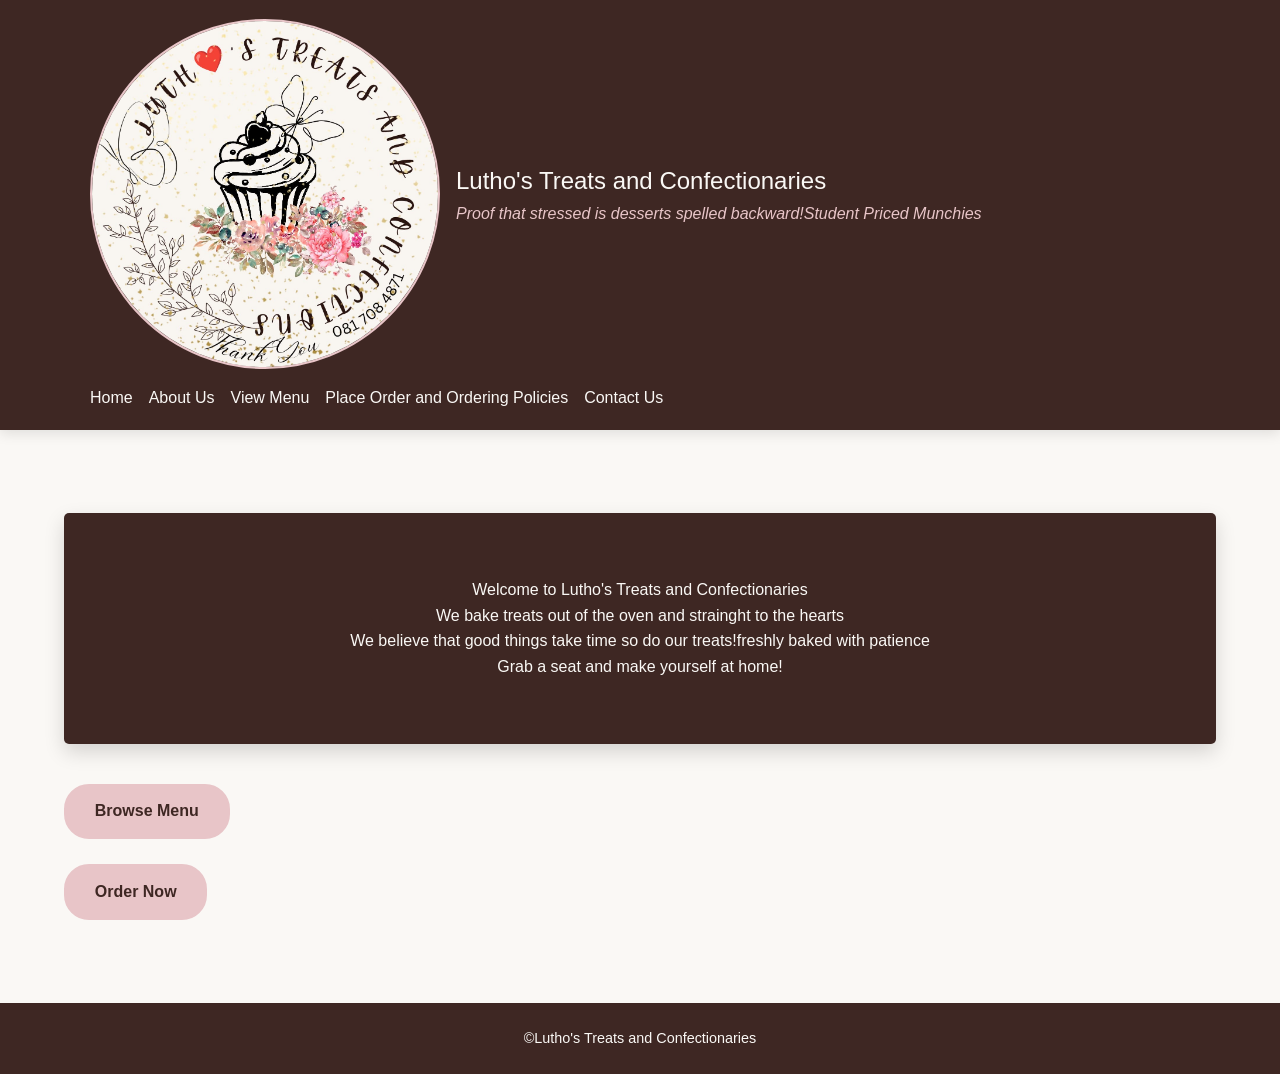
<file: index.html>
<!DOCTYPE html>
<html lang="en">
<head>
    <meta charset="UTF-8">
    <meta name="viewport" content="width=device-width, initial-scale=1.0">
     <meta name="description" content="Get your treats and desserts from Lutho's Treats and Confectionaries.A backery
    based in Pietermaritzburg.">
    <meta name="Keywords" content="Cupcakes, brownies,cookies,cakes , Lemon bites ,Cinnamon, Choc Chip">
    <meta name="author" content="Neliswa Shabalala">
    <title>Lutho's Treats and Confectionaries</title>
    <link rel="stylesheet" href="CSS/index.css">
</head>
<body>

    <!--Header-->
    <header>
        <div class="main-header">
            <div class="img-logo">
                <!--Image -->  
    <img src="images/logo.jpg"
alt="Placeholder Image" width="350" class="logo">  
        <div>
        <!--Name of the business-->
        <h1>Lutho's Treats and Confectionaries</h1>
        <p class="slogan">Proof that stressed is desserts spelled backward!<em>Student Priced Munchies</em></p>
        </div>
 </div>
    

        <!--Naviagtion-->

        <nav class="main-nav">
            <ul>
            <li><a href="index.html">Home</a></li>
             <li><a href="about.html">About Us</a></li>
              <li><a href="menu.html">View Menu</a></li>
               <li><a href="order.html">Place Order and Ordering Policies</a></li>
                <li><a href="contact.html">Contact Us</a></li>
            </ul>
        </nav>
        </div>
    </header>

    <br><br>


<main>
    <section class="welcome-message" >
        <article>
        <!--Welcome message-->
        <div>
            Welcome to Lutho's Treats and Confectionaries
        </div>

        <div>
            We bake treats out of the oven and strainght to the hearts
        </div>

        <div>We believe that good things take time so do our treats!freshly baked with patience</div>

        <div>
            Grab a seat and make yourself at home!
        </div>  
    </article>
    </section>

    <section class="call-to">
        <div class="buttons">
            <a href="menu.html" class="btn">Browse Menu</a>
            <br><br>
             <a href="order.html" class="btn">Order Now</a>
        </div>

    </section>
</main>

<br><br>
<!--Footer-->
<footer>
    <p>&copy;Lutho's Treats and Confectionaries</p>
</footer>

</body>
</html>
</file>
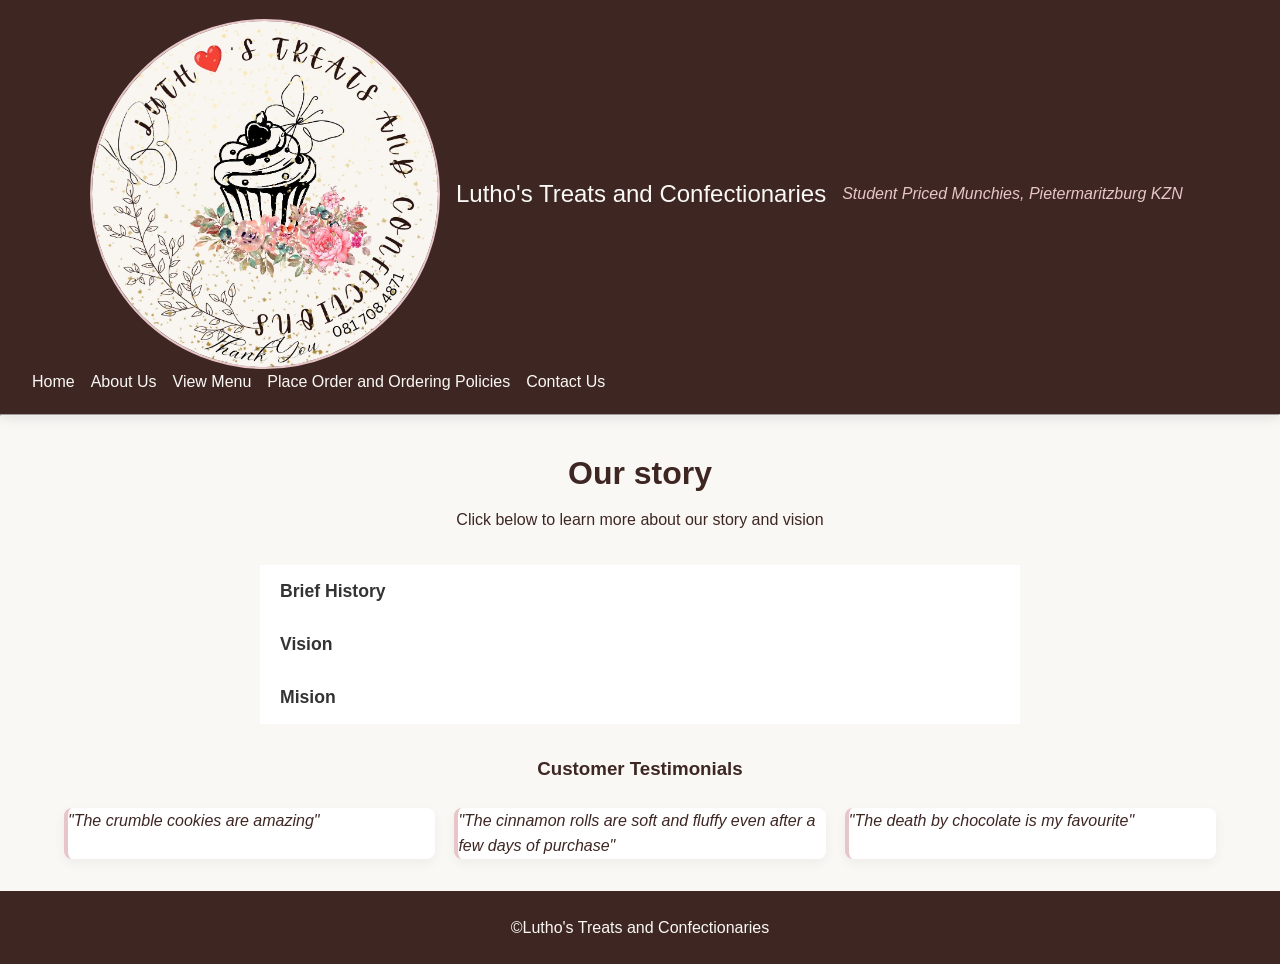
<file: about.html>
<!DOCTYPE html>
<html lang="en">
<head>
    <meta charset="UTF-8">
    <meta name="viewport" content="width=device-width, initial-scale=1.0">
    <meta name="description" content="Get your treats and desserts from Lutho's Treats and Confectionaries.A backery
    based in Pietermaritzburg.">
    <meta name="Keywords" content="Cupcakes, brownies,cookies,cakes , Lemon bites ,Cinnamon, Choc Chip">
    <meta name="author" content="Neliswa Shabalala">
    <title>Lutho's Treats</title>
    <link rel="stylesheet" href="CSS/about.css">
</head>
<body>
    <!--Header -->
    <header>
<div class="main-header">
            <div class="img-logo">
                <!--Image -->  
    <img src="images/logo.jpg"
alt="Placeholder Image" width="350" class="logo">
<h1>Lutho's Treats and Confectionaries</h1>
        <p class="slogan">Student Priced Munchies, Pietermaritzburg KZN</p>
            </div>
</div>
        <!--Navigation-->
        <nav class="main-nav">
             <ul>
            <li><a href="index.html">Home</a></li>
             <li><a href="about.html">About Us</a></li>
              <li><a href="menu.html">View Menu</a></li>
               <li><a href="order.html">Place Order and Ordering Policies</a></li>
                <li><a href="contact.html">Contact Us</a></li>
            </ul>
        </nav>
    </header>

    <hr>

    <main>
    <section class="about">
        <!--About Us-->
        <!--Brief History-->
        <h2>Our story </h2>
        <p>Click below to learn more about our story and vision</p>
    </section>

    <!--Accordions -->
    <!--Brief History-->
    <div class="accordion-container">

        <!--Accordion 1-->
            <button class="accordion-btn" aria-expanded="false">Brief History</button>
            <div class="panel">
                 <p>"Growing up, I have always loved baking and baking has always been
                a love language at home. I have always been interested in learning how to bake.
                My mom is also a baker but she was not always keen on experimenting with me
                so I started experimenting by myself and baking. I used to share all my experiments
                with my friends and they always enjoyed my treats, so I decided to start selling
                in high school until now. The aim was to always sell student friendly treats."
                - Founder , Luthando Mchunu.
                </p>
            </div>
        

 
         <!--Vision-->
           <!--Accordion 1-->
            <button class="accordion-btn"  aria-expanded="false">Vision</button>
            <div class="panel">
                 <p> To expand the business and be able to supply other places besides
                Pietermaritzburg. The goal is to one day own a bakery that will continue sell
                affordable treats to students, residents and batch orders to events.
                </p>
        </div>


         <!--Mission-->
         <!--Accordion 3-->
            <button class="accordion-btn"  aria-expanded="false">Mision</button>
            <div class="panel">
                 <p>  To offer delicious, fresh and affordable bakes treats.
                The aim is to make people feel warmth and joy when biting into the treats.
                To put smiles on customers when they collect or we deliver their treats.
                </p>
        </div>


    </div>
<!--Customer Testimonials-->
    <section class="testimonials">
    <h3>Customer Testimonials</h3>
    <div class="testimonials-card">
<div class="testimonials-content">
    <p>"The crumble cookies are amazing"</p>
</div>

<div class="testimonials-content">
    <p> "The cinnamon rolls are soft and fluffy even after a few days of purchase"</p>
</div>

<div class="testimonials-content">
    <p>  "The death by chocolate is my favourite"</p>
</div>
    </div>
    </section>
    </main>
 <!--Footer-->
    <footer><p>&copy;Lutho's Treats and Confectionaries</p></footer>

    <script src="JavaScript/about.js"></script>
    
     
</body>
</html>
</file>
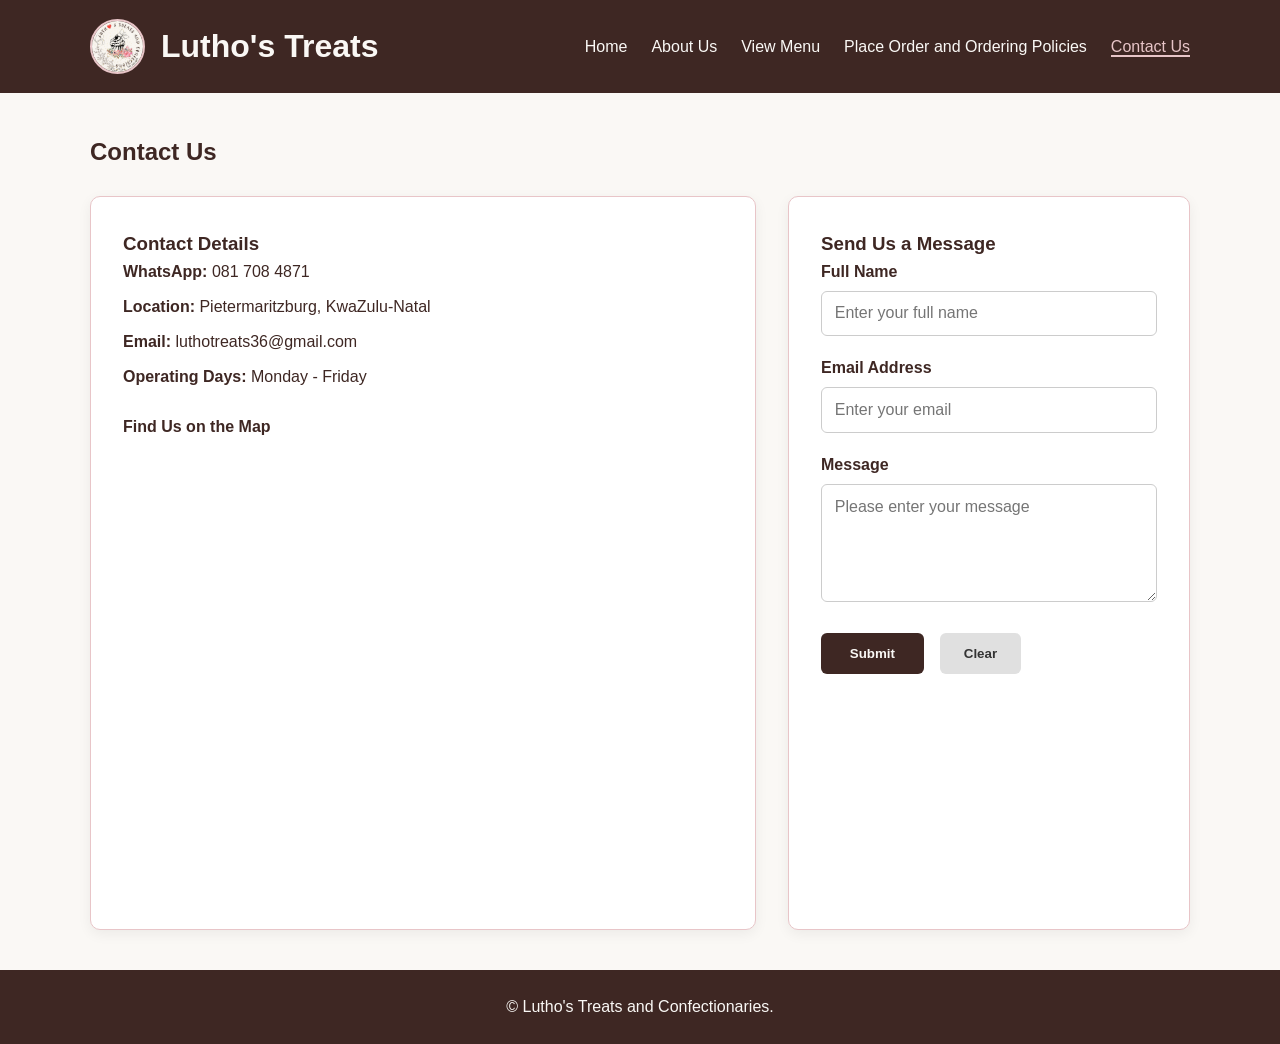
<file: contact.html>
<!DOCTYPE html>
<html lang="en">
<head>
    <meta charset="UTF-8">
    <meta name="viewport" content="width=device-width, initial-scale=1.0">
    <meta name="description" content="Get in touch with Lutho's Treats and Confectionaries in Pietermaritzburg. Contact details and location map.">
    <title> Lutho's Treats & Confectionaries</title>
    <link rel="stylesheet" href="CSS/contact.css">
</head>
<body>

    <header>
        <div class="header-container">
            <div class="logo-area">
                <img src="images/logo.jpg" alt="Lutho's Logo" width="55" height="55">
                <div>
                    <h1>Lutho's Treats</h1>
                </div>
            </div>
            <nav class="main-nav">
                <ul>
                    <li><a href="index.html">Home</a></li>
                    <li><a href="about.html">About Us</a></li>
                    <li><a href="menu.html">View Menu</a></li>
                    <li><a href="order.html">Place Order and Ordering Policies</a></li>
                    <li><a href="contact.html" class="active">Contact Us</a></li>
                </ul>
            </nav>
        </div>
    </header>

    <main>
        <h2>Contact Us</h2>
        
        <div class="contact-grid">
            <!-- Details & Map -->
            <div class="card details-card">
                <h3>Contact Details</h3>
                <p><strong>WhatsApp:</strong> 081 708 4871</p>
                <p><strong>Location:</strong> Pietermaritzburg, KwaZulu-Natal</p>
                <p><strong>Email:</strong> luthotreats36@gmail.com</p>
                <p><strong>Operating Days:</strong> Monday - Friday</p>

                <h4 class="contact-field">Find Us on the Map</h4>
                <div class="responsive-map">
                 <iframe src="https://www.google.com/maps/embed?pb=!1m18!1m12!1m3!1d3467.5139273322247!2d30.346850011429396!3d-29.646857712850014!2m3!1f0!2f0!3f0!3m2!1i1024!2i768!4f13.1!3m3!1m2!1s0x1ef6bd31af70e01b%3A0x676303018ae12b5f!2sDurban%20University%20of%20Technology%20Indumiso%20Campus!5e0!3m2!1sen!2sza!4v1794072253586!5m2!1sen!2sza" width="600" height="450" style="border:0;" allowfullscreen="" loading="lazy" referrerpolicy="strict-origin-when-cross-origin">
                 </iframe>
                 

                </div>
            </div>

            <!-- Form -->
            <div class="card form-card">
                <h3>Send Us a Message</h3>
                <form id="contactForm" novalidate>
                    <div class="form-group">
                        <label for="fullName">Full Name</label>
                        <input type="text" id="fullName" name= "fullName" placeholder="Enter your full name">
                        <span class="error-msg" id="nameError"></span>
                    </div>

                    <div class="form-group">
                        <label for="email">Email Address</label>
                        <input type="email" id="email" name="email" placeholder="Enter your email">
                        <span class="error-msg" id="emailError"></span>
                    </div>

                    <div class="form-group">
                        <label for="message">Message</label>
                        <textarea id="message" rows="5" placeholder="Please enter your message"></textarea>
                        <span class="error-msg" id="messageError"></span>
                    </div>

                    <div class="btn-group">
                        <button type="submit" class="btn-submit">Submit</button>
                        <button type="reset" class="btn-reset">Clear</button>
                    </div>
                </form>
            </div>
        </div>
    </main>

    <footer>
        <p>&copy; Lutho's Treats and Confectionaries.</p>
    </footer>

    <script src="JavaScript/contact.js"></script>

   
</body>
</html>
</file>
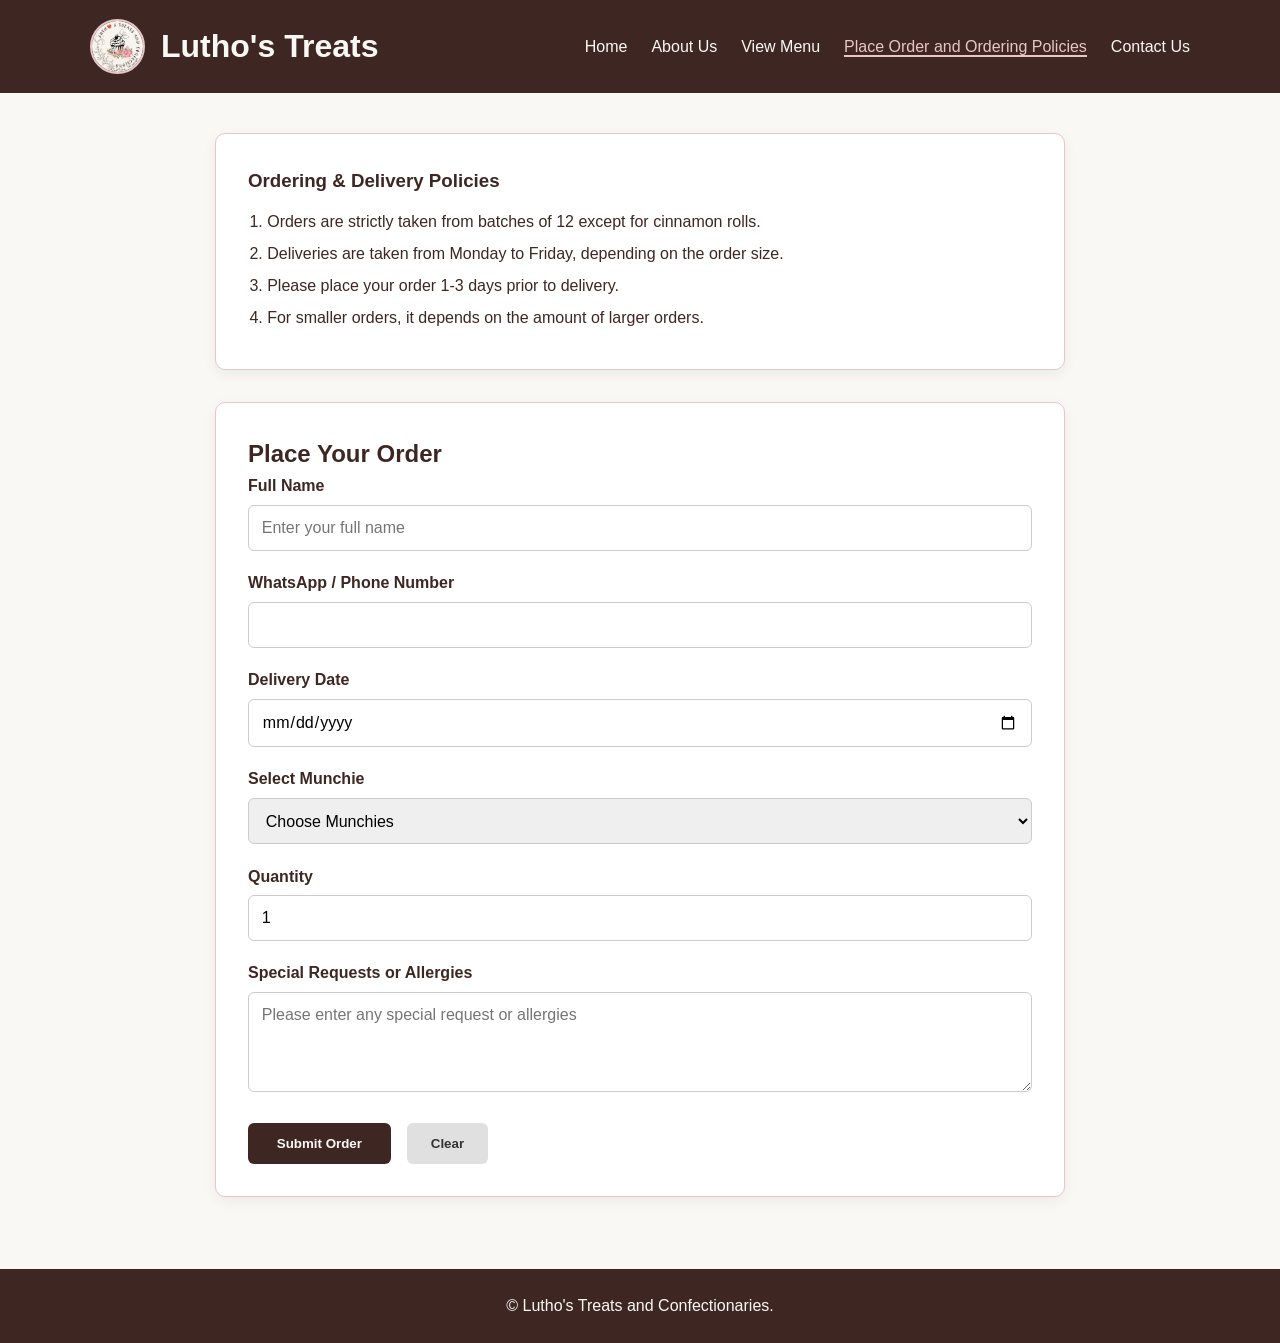
<file: order.html>
<!DOCTYPE html>
<html lang="en">
<head>
    <meta charset="UTF-8">
    <meta name="viewport" content="width=device-width, initial-scale=1.0">
     <meta name="description" content="Get your treats and desserts from Lutho's Treats and Confectionaries.A backery
    based in Pietermaritzburg.">
    <meta name="Keywords" content="Cupcakes, brownies,cookies,cakes , Lemon bites ,Cinnamon, Choc Chip">
    <meta name="author" content="Neliswa Shabalala">
    <title> Lutho's Treats & Confectionaries</title>
    <link rel="stylesheet" href="CSS/order.css">
</head>
<body>

    <header>
        <div class="header-container">
            <div class="logo-area">
                <img src="images/logo.jpg" alt="Lutho's Logo" width="55" height="55">
                <div>
                    <h1>Lutho's Treats</h1>
                </div>
            </div>
            <nav class="main-nav">
                <ul>
                    <li><a href="index.html">Home</a></li>
                    <li><a href="about.html">About Us</a></li>
                    <li><a href="menu.html">View Menu</a></li>
                    <li><a href="order.html" class="active">Place Order and Ordering Policies</a></li>
                    <li><a href="contact.html">Contact Us</a></li>
                </ul>
            </nav>
        </div>
    </header>

    <main>
        <div class="card policy-card">
            <h3>Ordering & Delivery Policies</h3>
            <ol>
                <li>Orders are strictly taken from batches of 12 except for cinnamon rolls.</li>
                <li>Deliveries are taken from Monday to Friday, depending on the order size.</li>
                <li>Please place your order 1-3 days prior to delivery.</li>
                <li>For smaller orders, it depends on the amount of larger orders.</li>
            </ol>
        </div>

        <div class="card order-card">
            <h2>Place Your Order</h2>
            <form id="orderForm" novalidate>
                <div class="form-group">
                    <label for="fullName">Full Name</label>
                    <input type="text" id="fullName" placeholder="Enter your full name">
                    <span class="error-msg" id="nameError"></span>
                </div>

                <div class="form-group">
                    <label for="phone">WhatsApp / Phone Number</label>
                    <input type="tel" id="phone">
                    <span class="error-msg" id="phoneError"></span>
                </div>

                <div class="form-group">
                    <label for="deliveryDate">Delivery Date</label>
                    <input type="date" id="deliveryDate">
                    <span class="error-msg" id="dateError"></span>
                </div>

                <div class="form-group">
                    <label for="itemSelect">Select Munchie</label>
                    <select id="itemSelect">
                        <option value="choose desserts">Choose Munchies </option>
                        <option value="cookie">Classic Choc-chip (R4.00)</option>
                        <option value="crumble">Everything Crumble (R6.00)</option>
                        <option value="cinnamon">Classic Cinnamon Rolls (R75.00)</option>
                        <option value="brownie">Death By Chocolate (R8.00)</option>
                        <option value="bites">Peanut Butter Bites (R3.50)</option>
                        <option value="bites">Cupcakes  (R15.00)</option>
                        <option value="bites">Strawberry cake (R45)</option>
                        <option value="bites">Biscoff(R45)</option>
                        <option value="bites">Tiramasu Cake (R45)</option>
                        <option value="bites">Biscuits (R5.00)</option>
                    </select>
                    <span class="error-msg" id="itemError"></span>
                </div>

                <div class="form-group">
                    <label for="quantity">Quantity</label>
                    <input type="number" id="quantity" min="1" value="1">
                    <span class="error-msg" id="qtyError"></span>
                </div>

                <div class="form-group">
                    <label for="message">Special Requests or Allergies</label>
                    <textarea id="message" rows="4" placeholder="Please enter any special request or allergies"></textarea>
                </div>

                <div class="btn-group">
                    <button type="submit" class="btn-submit">Submit Order</button>
                    <button type="reset" class="btn-reset">Clear</button>
                </div>
            </form>
        </div>
    </main>

    <footer>
        <p>&copy; Lutho's Treats and Confectionaries.</p>
    </footer>

    <div id="toast-container"></div>

    <script>
        document.getElementById('orderForm').addEventListener('submit', function(e) {
            e.preventDefault();
            let isValid = true;

            const name = document.getElementById('fullName');
            const phone = document.getElementById('phone');
            const date = document.getElementById('deliveryDate');
            const item = document.getElementById('itemSelect');
            const qty = document.getElementById('quantity');

            document.getElementById('nameError').textContent = '';
            document.getElementById('phoneError').textContent = '';
            document.getElementById('dateError').textContent = '';
            document.getElementById('itemError').textContent = '';
            document.getElementById('qtyError').textContent = '';

            if (name.value.trim() === '') {
                document.getElementById('nameError').textContent = 'Please enter your full name.';
                isValid = false;
            }

            if (phone.value.trim().length < 10) {
                document.getElementById('phoneError').textContent = 'Please enter a valid 10-digit phone number.';
                isValid = false;
            }

            if (date.value === '') {
                document.getElementById('dateError').textContent = 'Please select a delivery date.';
                isValid = false;
            }

            if (item.value === '') {
                document.getElementById('itemError').textContent = 'Please select a treat from the menu.';
                isValid = false;
            }

            if (item.value === 'cinnamon' && parseInt(qty.value) < 12) {
                document.getElementById('qtyError').textContent = 'Cinnamon rolls require a minimum quantity of 6.';
                isValid = false;
            } else if (parseInt(qty.value) < 1) {
                document.getElementById('qtyError').textContent = 'Quantity must be at least 1.';
                isValid = false;
            }

            if (isValid) {
                showToast('Order submitted successfully! We will contact you soon.');
                this.reset();
            }
        });

        function showToast(msg) {
            const container = document.getElementById('toast-container');
            const toast = document.createElement('div');
            toast.className = 'toast';
            toast.textContent = msg;
            container.appendChild(toast);
            setTimeout(() => toast.remove(), 3000);
        }
    </script>
</body>
</html>
</file>
<file: CSS/index.css>
/*CSS Reset*/
*{
    margin: 0;
    padding: 0;
    box-sizing: border-box;
}
/*Body of the index or home page*/
body{
    background-color:#FAF8F5;
    color: #3e2723;
    font-family: 'Segoe UI', Tahoma, Geneva, Verdana, sans-serif;
    line-height: 1.6;
    display: flex;
    flex-direction: column;
    min-height: 100vh;
}

/*Header*/
header{
    background-color: #3e2723;
    color: #FAF8F5;
    padding: 1.2rem 2rem;
    box-shadow: 0 4px 12px rgba(0, 0,0, 0.1);
}

.main-header{
    display: flex;
    justify-content: space-between;
    align-items: center;
    max-width: 1100px;
    margin: 0 auto;
    flex-wrap: wrap;
    gap: 1rem;
}

/*Responsive Image*/
.logo{
    border-radius: 50%;
    object-fit: cover;
    border: 2px solid #e8c5c8;
}

.img-logo{
    display: flex;
    align-items: center;
    gap: 1rem;
}

.img-logo h1{
font-size: 1.5rem;
font-weight: 500;
}

.slogan{
    font-family: 0.85rem;
    color: #e8c5c8;
    font-style: italic;
}

/*Navigation*/
.main-nav ul{
    list-style: none;
    display: flex;
    gap: 1rem;
    
}

.main-nav a{
    color: #FAF8F5;
    text-decoration: none;
    font-weight: 500 ;
    transition: color 0.3s ease;
    border-bottom: 0.3s ease;
    padding-bottom: 0.2rem;
}

.main-nav a:hover{
    color: #e8c5c8;
    border-color: 2px solid #e8c5c8;
}

.main-nav a:active{
    color: #e8c5c8;
    border-color: 2px solid #e8c5c8;
}

main{
    flex: 1;
    max-width: 1200px;
    width: 90%;
    margin: 2rem auto;
}

.welcome-message{
    background-color: #3e2723;
    color: #FAF8F5;
    padding: 4rem 2rem;
    border-radius: 5px;
    text-align: center;
    margin-bottom: 2.5rem;
    box-shadow: 0 8px 20px rgba(0, 0,0, 0.15);
    
    
}


.btn{
    display: inline-block;
    padding: 0.8rem 1.8rem;
    border-radius:25px ;
    text-decoration: none;
    font-weight: 600;
    transition: all 0.3s ease;
    background-color: #e8c5c8;
    color: #3e2723;
    border: 2px solid #e8c5c8;
    
}

.btn:hover{
    background-color: #d9b0b4;
    transform: translateY(-2px);
}

/*Footer*/
footer{
    text-align: center;
    background-color:#3e2723;
    color:#FAF8F5;
    padding: 1.5rem;
    margin-top: auto;
    font-size: 0.9rem;
}



/*Mobile Responsiveness*/

@media(max-width:680px){
    body{
        font-size: 0.9rem;
    }

    header{
        padding: 2rem 1rem;
    }

    .logo{ 
        width: 10rem;
    }

    .main-nav ul{
        flex-direction: column;
        align-items: stretch;
        text-align: center;
        gap: 0.5rem;
    }

    section{
        padding: 1.2rem
    }

    h1{
        font-size: 1.8rem;
    }

}

/*Tablet Responsiveness*/

@media (max-width:900px){
    body{
        grid-template-columns: 1fr;
    }


.main-nav ul{
    flex-wrap: wrap;
    justify-content: center;
}

}
</file>
<file: CSS/about.css>
/*CSS Reset*/
*{
    margin: 0;
    padding: 0;
    box-sizing: border-box;
}

body{
    background-color:#FAF8F5;
    color: #3e2723;
    font-family: 'Segoe UI', Tahoma, Geneva, Verdana, sans-serif;
    line-height: 1.6;
    display: flex;
    flex-direction: column;
    min-height: 100vh;
}

/*Header*/
header{
    background-color: #3e2723;
    color: #FAF8F5;
    padding: 1.2rem 2rem;
    box-shadow: 0 4px 12px rgba(0, 0,0, 0.1);
}

.main-header{
    display: flex;
    justify-content: space-between;
    align-items: center;
    max-width: 1100px;
    margin: 0 auto;
    flex-wrap: wrap;
    gap: 1rem;
}

/*Responsive Image*/
.logo{
    border-radius: 50%;
    object-fit: cover;
    border: 2px solid #e8c5c8;
}

.img-logo{
    display: flex;
    align-items: center;
    gap: 1rem;
}

.img-logo h1{
font-size: 1.5rem;
font-weight: 500;
}

.slogan{
    font-family: 0.85rem;
    color: #e8c5c8;
    font-style: italic;
}

/*Navigation*/
.main-nav ul{
    list-style: none;
    display: flex;
    gap: 1rem;
    
}

.main-nav a{
    color: #FAF8F5;
    text-decoration: none;
    font-weight: 500 ;
    transition: color 0.3s ease;
    border-bottom: 0.3s ease;
    padding-bottom: 0.2rem;
}

.main-nav a:hover{
    color: #e8c5c8;
    border-color: 2px solid #e8c5c8;
}

.main-nav a:active{
    color: #e8c5c8;
    border-color: 2px solid #e8c5c8;
}

main{
    flex: 1;
    max-width: 1200px;
    width: 90%;
    margin: 2rem auto;
}

.about{
    text-align: center;
    margin-bottom: 2rem;
}

.about h2{
    font-size: 2rem;
    color: #3e2723;
    margin-bottom: 0.5rem;
}

.accordion{
    margin-bottom: 3rem;
}

 .panel {
            background-color: white;
            padding: 0 18px;
            max-height: 0;
            overflow: hidden;
            transition: max-height 0.3s ease,
                padding 0.3s ease;
        }

        .panel.open {
            padding: 15px 18px;
            max-height: 200px;
        }

        .panel p {
            line-height: 1.6;
            color: #333;
            margin: 0;
        }

.accordion{
width: 100%;
padding: 1.2rem 1.5rem;
background: white;
color: #3e2723;
border: none;
text-align: left;
font-size: 1.15rem;
font-weight: 600;
cursor: pointer;
display: flex;
justify-content: space-between;
align-items: center;
transition: background 0.3s ease;
}

.accordion-header:hover{
    background-color: #faf8f5;
    color: #8d5b2723;
}

.accordion-header:active{
    background-color: #faf8f5;
    color: #8d5b2723;
}

.acordion-content{
    max-height: 0;
    overflow: hidden;
    transition:0.35s ease-out;
    padding: 0 1.5rem;
    background-color: white;
}

.accordion-content.open{
    max-height: 300px;
    padding: 1rem 1.5rem;
}

.accordion-content p{
    padding: 1rem 0;
    color: #555;
}

.testimonials h3{
    text-align: center;
    margin-bottom: 1.5rem;
}

.testimonials-card{
    display: grid;
    grid-template-columns: repeat(auto-fit, minmax(260px,1fr));
    gap: 1.2rem;
}

.testimonials-content{
    background: white;
    border-radius: 8px;
    box-shadow: 0 4px 12px rgba(0, 0,0, 0.05);
    border-left: 4px solid #e8c5c8;
}

.testimonials-content p{
    font-style: italic;
}

footer{
    text-align: center;
    background-color:#3e2723;
    color:#FAF8F5;
    padding: 1.5rem;
    margin-top: auto;
}



/*Navigation focus*/
.main-nav :active{
    background-color: #5d4037;
}

/*Mobile Responsiveness*/

@media(max-width:680px){
    body{
        font-size: 0.9rem;
    }

    header{
        padding: 2rem 1rem;
    }

    .main-nav ul{
        flex-direction: column;
        align-items: stretch;
        text-align: center;
        gap: 0.5rem;
    }

    section{
        padding: 1.2rem
    }

    h1{
        font-size: 1.8rem;
    }

}

/*Tablet Responsiveness*/

@media (max-width:900px){
    body{
        grid-template-columns: 1fr;
    }


.main-nav ul{
    flex-wrap: wrap;
    gap: 0.8rem;
}


h2{
    font-size: 1.8rem;
}
}




.accordion-container {
  max-width: 800px;
  margin: 30px auto;
  padding: 0 20px;
}


.accordion {
  border: 1px solid #e0e0e0;
  border-radius: 8px;
  margin-bottom: 12px;
  overflow: hidden;
  box-shadow: 0 2px 6px rgba(0, 0, 0, 0.05);
  transition: border-color 0.3s ease;
}



.accordion-btn {
  width: 100%;
  padding: 16px 20px;
  background-color:white;
  color: #333333;
  font-size: 1.1rem;
  font-weight: 600;
  text-align: left;
  border: none;
  outline: none;
  cursor: pointer;
  display: flex;
  justify-content: space-between;
  align-items: center;
  transition: background-color 0.3s ease, color 0.3s ease;
}



 .accordion-btn:hover {
  background-color: #f8f9fa;
  color: #ff6b81; 
}

 .accordion-btn:active {
  background-color: #fff0f3; 
  color: #d63384;
}


.panel {
  max-height: 0;
  overflow: hidden;
  background-color: #ffffff;
  padding: 0 20px;
  transition: max-height 0.3s ease-out, padding 0.3s ease;
}


.panel.open {
  max-height: 500px; 
  padding: 15px 20px 20px 20px;
  border-top: 1px solid #f0f0f0;
}

.panel p {
  color: #555555;
  line-height: 1.6;
  font-size: 0.98rem;
  margin: 0;
}
</file>
<file: CSS/contact.css>
* {
    box-sizing: border-box;
    margin: 0;
    padding: 0;
}

body {
    background-color: #FAF8F5;
    color: #3E2723;
    font-family: 'Segoe UI', Tahoma, Geneva, Verdana, sans-serif;
    line-height: 1.6;
    display: flex;
    flex-direction: column;
    min-height: 100vh;
}

header {
    background-color: #3E2723;
    color: #FAF8F5;
    padding: 1.2rem 2rem;
}

.header-container {
    display: flex;
    justify-content: space-between;
    align-items: center;
    max-width: 1100px;
    margin: 0 auto;
    flex-wrap: wrap;
    gap: 1rem;
}

.logo-area {
    display: flex;
    align-items: center;
    gap: 1rem;
}

.logo-area img {
    border-radius: 50%;
    border: 2px solid #E8C5C8;
}

.main-nav ul {
    list-style: none;
    display: flex;
    gap: 1.5rem;
}

.main-nav a {
    color: #FAF8F5;
    text-decoration: none;
    font-weight: 500;
}

.main-nav a:hover,
.main-nav a.active {
    color: #E8C5C8;
    border-bottom: 2px solid #E8C5C8;
}

main {
    flex: 1;
    max-width: 1100px;
    width: 90%;
    margin: 2.5rem auto;
}

main h2 {
    margin-bottom: 1.5rem;
    color: #3E2723;
}

.contact-grid {
    display: grid;
    grid-template-columns: 1fr 1fr;
    gap: 2rem;
}

.card {
    background: #FFFFFF;
    border-radius: 10px;
    padding: 2rem;
    box-shadow: 0 4px 14px rgba(0,0,0,0.06);
    border: 1px solid #E8C5C8;
}

.details-card p {
    margin-bottom: 0.6rem;
}

#map {
    height: 300px;
    width: 100%;
    border-radius: 8px;
    margin-top: 1rem;
    box-shadow: 0 2px 8px rgba(0,0,0,0.1);
}

.form-group {
    margin-bottom: 1.2rem;
}

.form-group label {
    display: block;
    margin-bottom: 0.4rem;
    font-weight: 600;
}

.form-group input,
.form-group textarea {
    width: 100%;
    padding: 0.8rem;
    border: 1px solid #ccc;
    border-radius: 6px;
    font-size: 1rem;
    font-family: inherit;
}

.error-msg {
    color: red;
    font-size: 0.85rem;
    margin-top: 0.3rem;
    display: block;
}

.btn-group {
    display: flex;
    gap: 1rem;
    margin-top: 1.5rem;
}

.btn-submit {
    background-color: #3E2723;
    color: #FAF8F5;
    padding: 0.8rem 1.8rem;
    border: none;
    border-radius: 6px;
    cursor: pointer;
    font-weight: 600;
}

.btn-reset {
    background-color: #E0E0E0;
    color: #333;
    padding: 0.8rem 1.5rem;
    border: none;
    border-radius: 6px;
    cursor: pointer;
    font-weight: 600;
}

#toast-container {
    position: fixed;
    bottom: 20px;
    right: 20px;
    z-index: 1000;
}

.toast {
    background: #3E2723;
    color: #FAF8F5;
    padding: 1rem 1.5rem;
    border-radius: 8px;
    box-shadow: 0 4px 12px rgba(0,0,0,0.2);
    border-left: 4px solid #E8C5C8;
}

@media (max-width: 768px) {
    .contact-grid {
        grid-template-columns: 1fr;
    }
}

footer {
    background-color: #3E2723;
    color: #FAF8F5;
    text-align: center;
    padding: 1.5rem;
    margin-top: auto;
}


.contact-field{
    margin-top: 1.5rem;
}
</file>
<file: CSS/order.css>
*{
    box-sizing: border-box;
    margin: 0;
    padding: 0;
}

body {
    background-color: #FAF8F5;
    color: #3E2723;
    font-family: 'Segoe UI', Tahoma, Geneva, Verdana, sans-serif;
    line-height: 1.6;
    display: flex;
    flex-direction: column;
    min-height: 100vh;
}

header {
    background-color: #3E2723;
    color: #FAF8F5;
    padding: 1.2rem 2rem;
}

.header-container {
    display: flex;
    justify-content: space-between;
    align-items: center;
    max-width: 1100px;
    margin: 0 auto;
    flex-wrap: wrap;
    gap: 1rem;
}

.logo-area {
    display: flex;
    align-items: center;
    gap: 1rem;
}

.logo-area img {
    border-radius: 50%;
    border: 2px solid #E8C5C8;
}

.main-nav ul {
    list-style: none;
    display: flex;
    gap: 1.5rem;
}

.main-nav a {
    color: #FAF8F5;
    text-decoration: none;
    font-weight: 500;
}

.main-nav a:hover,
.main-nav a.active {
    color: #E8C5C8;
    border-bottom: 2px solid #E8C5C8;
}

main {
    flex: 1;
    max-width: 850px;
    width: 90%;
    margin: 2.5rem auto;
}

.card {
    background: #FFFFFF;
    border-radius: 10px;
    padding: 2rem;
    box-shadow: 0 4px 14px rgba(0,0,0,0.06);
    margin-bottom: 2rem;
    border: 1px solid #E8C5C8;
}

.policy-card ol {
    margin-left: 1.2rem;
    margin-top: 0.8rem;
}

.policy-card li {
    margin-bottom: 0.4rem;
}

.form-group {
    margin-bottom: 1.2rem;
}

.form-group label {
    display: block;
    margin-bottom: 0.4rem;
    font-weight: 600;
}

.form-group input,
.form-group select,
.form-group textarea {
    width: 100%;
    padding: 0.8rem;
    border: 1px solid #ccc;
    border-radius: 6px;
    font-size: 1rem;
    font-family: inherit;
}

.form-group input:focus,
.form-group select:focus,
.form-group textarea:focus {
    outline: none;
    border-color: #3E2723;
}

.error-msg {
    color: #d9534f;
    font-size: 0.85rem;
    margin-top: 0.3rem;
    display: block;
}

.btn-group {
    display: flex;
    gap: 1rem;
    margin-top: 1.5rem;
}

.btn-submit {
    background-color: #3E2723;
    color: #FAF8F5;
    padding: 0.8rem 1.8rem;
    border: none;
    border-radius: 6px;
    cursor: pointer;
    font-weight: 600;
}

.btn-submit:hover {
    background-color: #583934;
}

.btn-reset {
    background-color: #E0E0E0;
    color: #333;
    padding: 0.8rem 1.5rem;
    border: none;
    border-radius: 6px;
    cursor: pointer;
    font-weight: 600;
}

#toast-container {
    position: fixed;
    bottom: 20px;
    right: 20px;
    z-index: 1000;
}

.toast {
    background: #3E2723;
    color: #FAF8F5;
    padding: 1rem 1.5rem;
    border-radius: 8px;
    margin-top: 10px;
    box-shadow: 0 4px 12px rgba(0,0,0,0.2);
    border-left: 4px solid #E8C5C8;
    animation: fadeIn 0.3s ease;
}

@keyframes fadeIn {
    from { opacity: 0; transform: translateY(10px); }
    to { opacity: 1; transform: translateY(0); }
}

footer {
    background-color: #3E2723;
    color: #FAF8F5;
    text-align: center;
    padding: 1.5rem;
    margin-top: auto;
}
</file>
